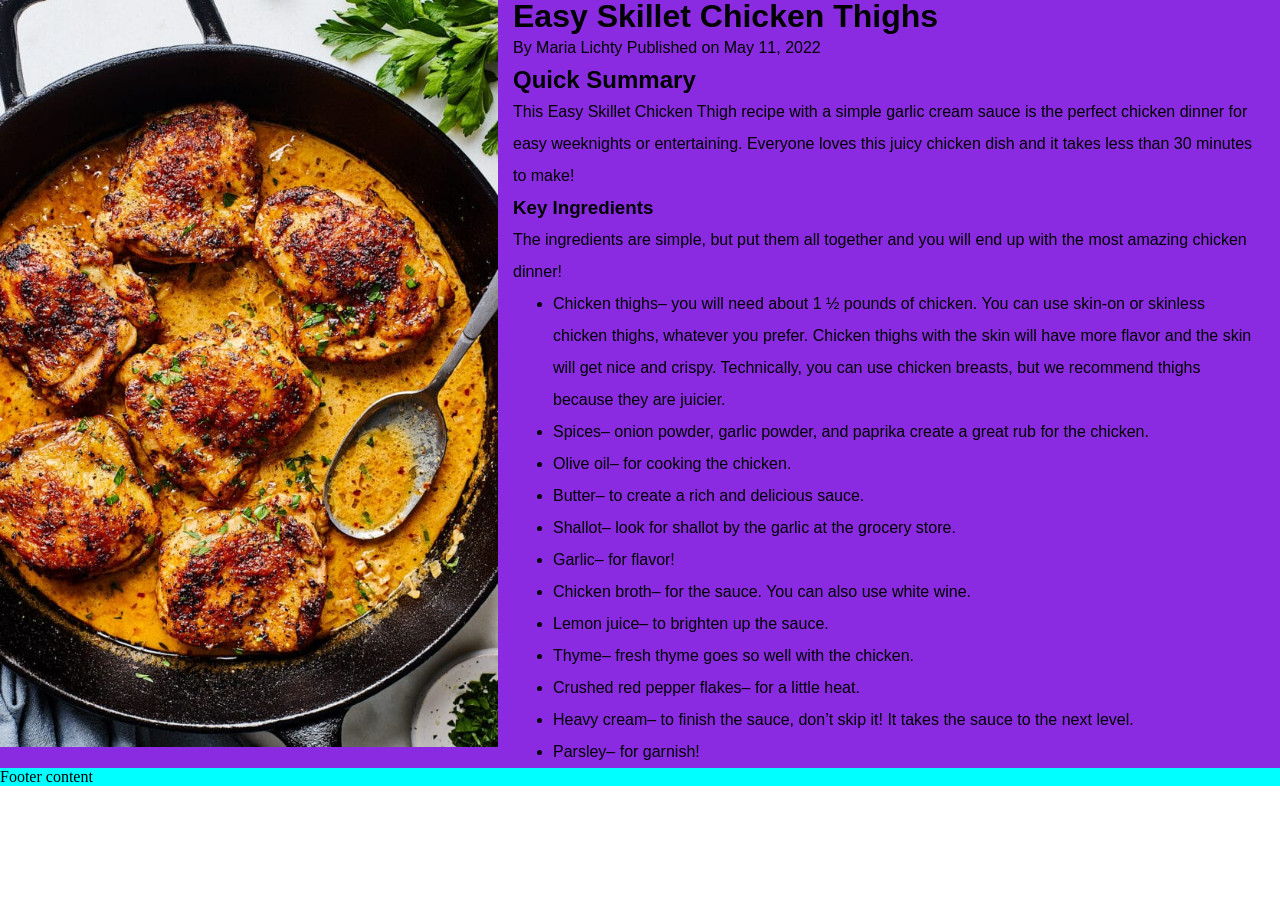
<file: ex/e6/index.html>
<!doctype html>
<html>
<head>
<meta charset="UTF-8">
<meta>
<meta name="viewport" content="width=device-width, initial-scale=1.0" />
<title>Responive web page</title>
<link rel="stylesheet" href="style.css">
</head>

<body>
<div id="recipe">
<img src="Chicken-Thighs-650x975.jpg" alt="Chicken Thighs">
<div id="summary">
<h1>Easy Skillet Chicken Thighs</h1>

<div id="author">By Maria Lichty

Published on May 11, 2022</div>
<h2>Quick Summary</h2>
<p>This Easy Skillet Chicken Thigh recipe with a simple garlic cream sauce is the perfect chicken dinner for easy weeknights or entertaining. Everyone loves this juicy chicken dish and it takes less than 30 minutes to make!</p>
<h3>Key Ingredients</h3>
<p>The ingredients are simple, but put them all together and you will end up with the most amazing chicken dinner!</p>
<ul>
<li>Chicken thighs– you will need about 1 ½ pounds of chicken. You can use skin-on or skinless chicken thighs, whatever you prefer. Chicken thighs with the skin will have more flavor and the skin will get nice and crispy. Technically, you can use chicken breasts, but we recommend thighs because they are juicier.</li>
<li>Spices– onion powder, garlic powder, and paprika create a great rub for the chicken.</li>
<li>Olive oil– for cooking the chicken.</li>
<li>Butter– to create a rich and delicious sauce. </li>
<li>Shallot– look for shallot by the garlic at the grocery store.</li>
<li>Garlic– for flavor!</li>
<li>Chicken broth– for the sauce. You can also use white wine.</li>
<li>Lemon juice– to brighten up the sauce.</li>
<li>Thyme– fresh thyme goes so well with the chicken.</li>
<li>Crushed red pepper flakes– for a little heat.</li>
<li>Heavy cream– to finish the sauce, don’t skip it! It takes the sauce to the next level.</li>
<li>Parsley– for garnish!</li>

</ul>
</div>
</div>
<footer>
<p>Footer content</p>
</footer>

</body>
</html>
</file>
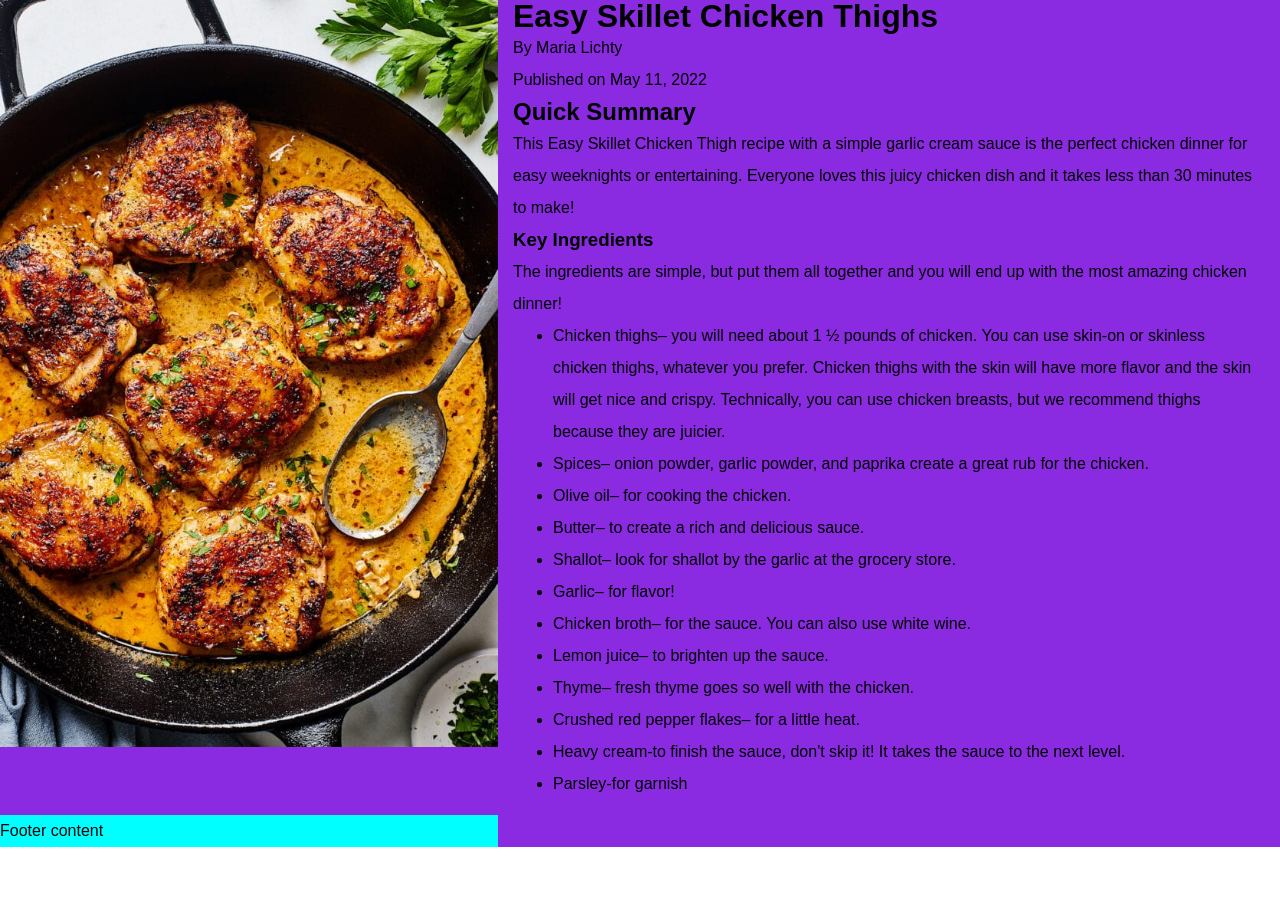
<file: ex/for_students/index.html>
<!doctype html>
<html>
<head>
<meta charset="UTF-8">
<meta>
<meta name="viewport" content="width=device-width, initial-scale=1.0" />
<title>Responive web page</title>
<link rel="stylesheet" href="style.css">
</head>

<body>	 
	<div id="recipe">
		<img src="Chicken-Thighs-650x975.jpg" alt="Chicken Thighs">
		<div id="summary">
		<h1>Easy Skillet Chicken Thighs</h1>
			<div id="author"> By Maria Lichty
			
				
			<div id="date"> Published on May 11, 2022</div>
			<h2>Quick Summary</h2>
			
<p> This Easy Skillet Chicken Thigh recipe with a simple garlic cream sauce is the perfect chicken dinner for easy weeknights or entertaining. Everyone loves this juicy chicken dish and it takes less than 30 minutes to make!</p>
			<h3>Key Ingredients</h3>
<p>The ingredients are simple, but put them all together and you will end up with the most amazing chicken dinner!</p>
<ul>
	<li>Chicken thighs– you will need about 1 ½ pounds of chicken. You can use skin-on or skinless chicken thighs, whatever you prefer. Chicken thighs with the skin will have more flavor and the skin will get nice and crispy. Technically, you can use chicken breasts, but we recommend thighs because they are juicier.</li>
	<li>Spices– onion powder, garlic powder, and paprika create a great rub for the chicken.</li>
	<li>Olive oil– for cooking the chicken.</li>
	<li>Butter– to create a rich and delicious sauce.
	</li>
	<li>Shallot– look for shallot by the garlic at the grocery store.</li>
	<li>Garlic– for flavor!</li>
	<li>Chicken broth– for the sauce. You can also use white wine.</li>
	<li>Lemon juice– to brighten up the sauce.</li>
	<li>Thyme– fresh thyme goes so well with the chicken.</li>
	<li>Crushed red pepper flakes– for a little heat.</li>
	<li>Heavy cream-to finish the sauce, don't skip it! It takes the sauce to the next level.</li>
	<li>Parsley-for garnish</li>
			
			
			</ul>
			
			
		</div>
	</div>
	<footer>
		<p>Footer content</p>
	</footer>

</body>
</html>
</file>
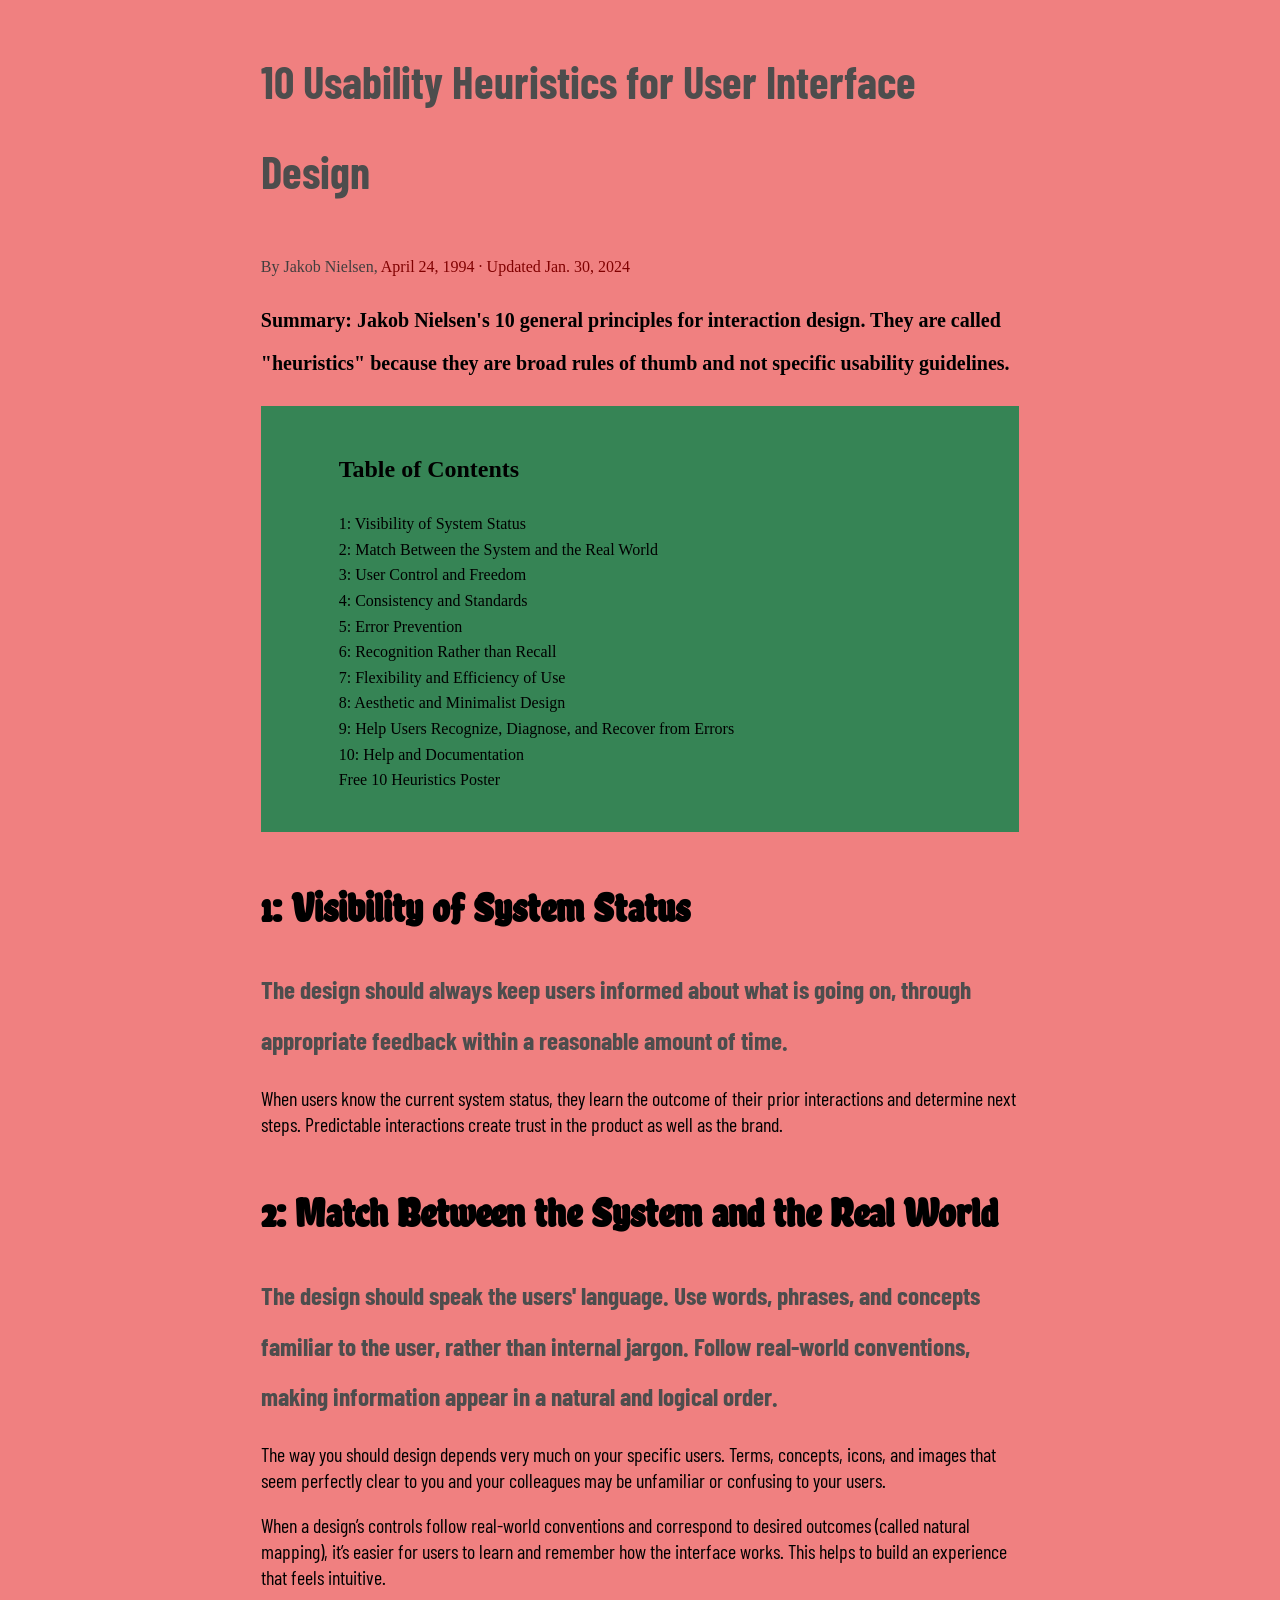
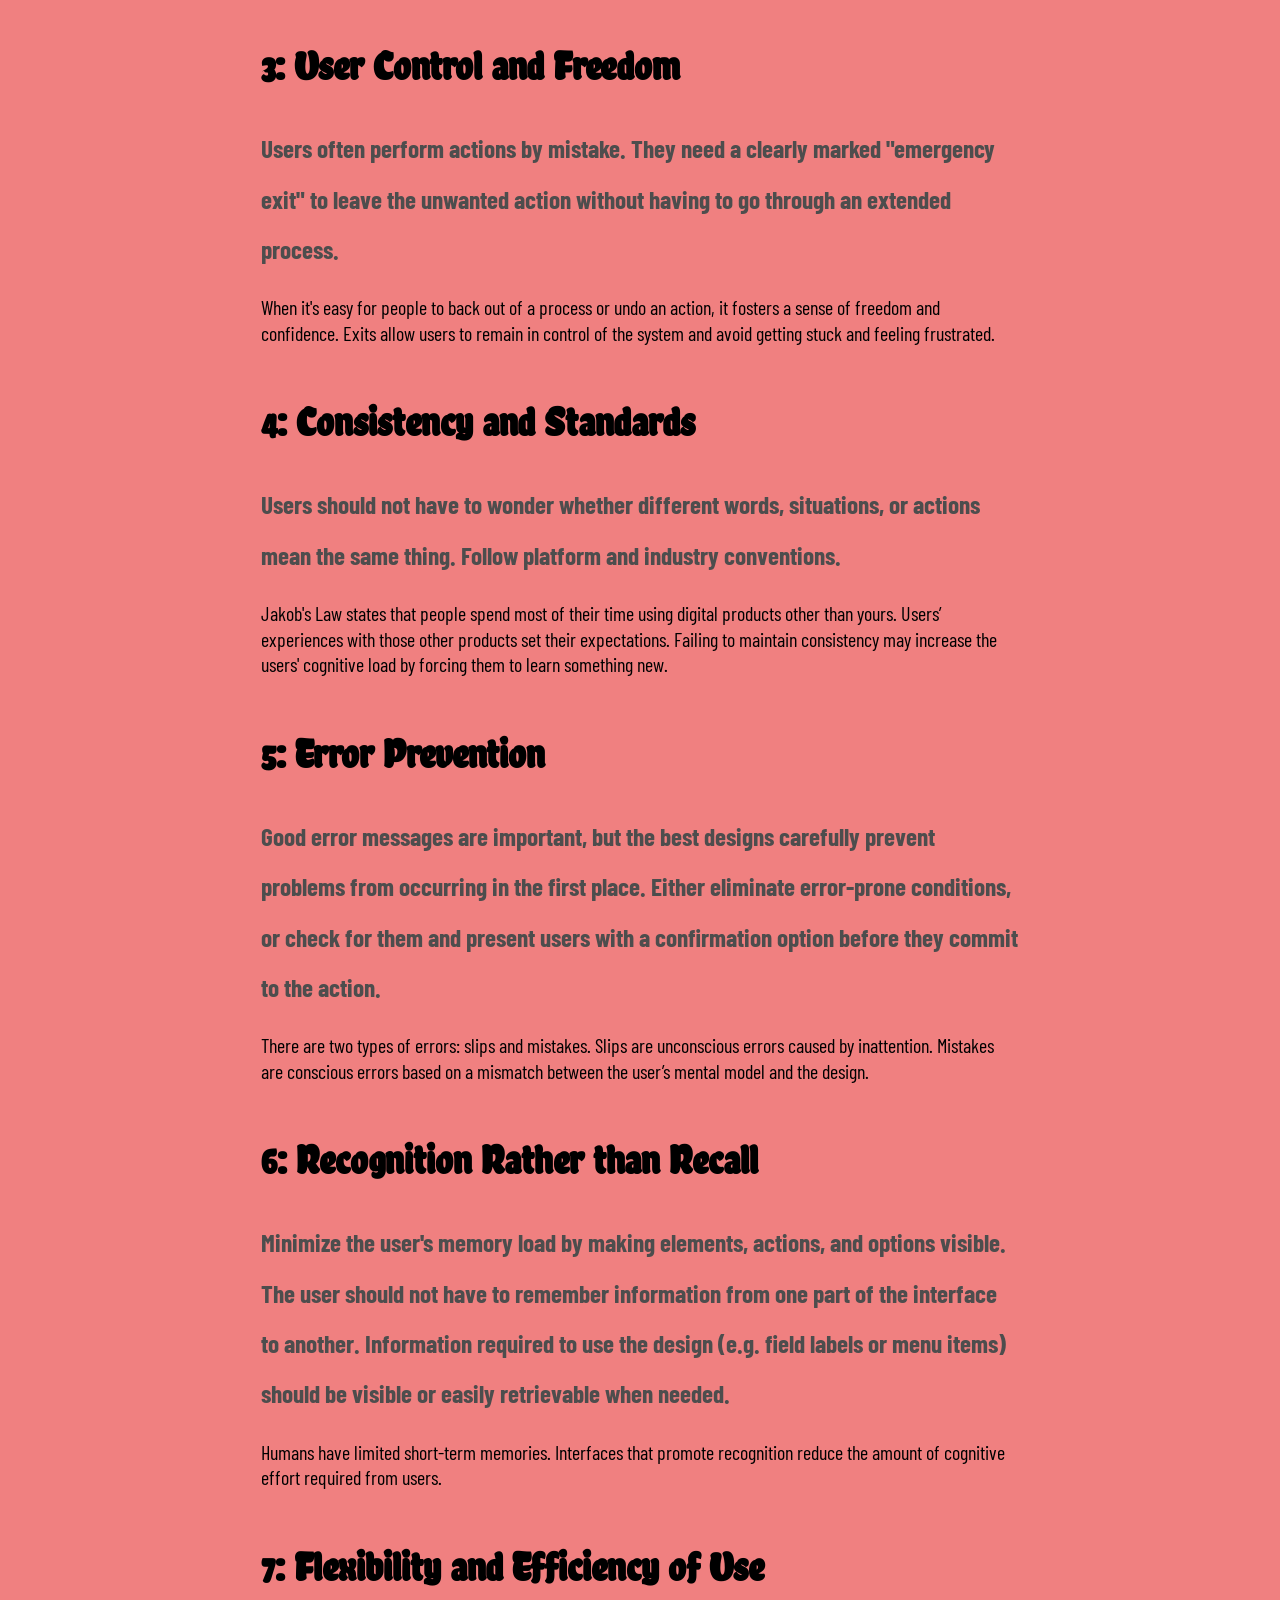
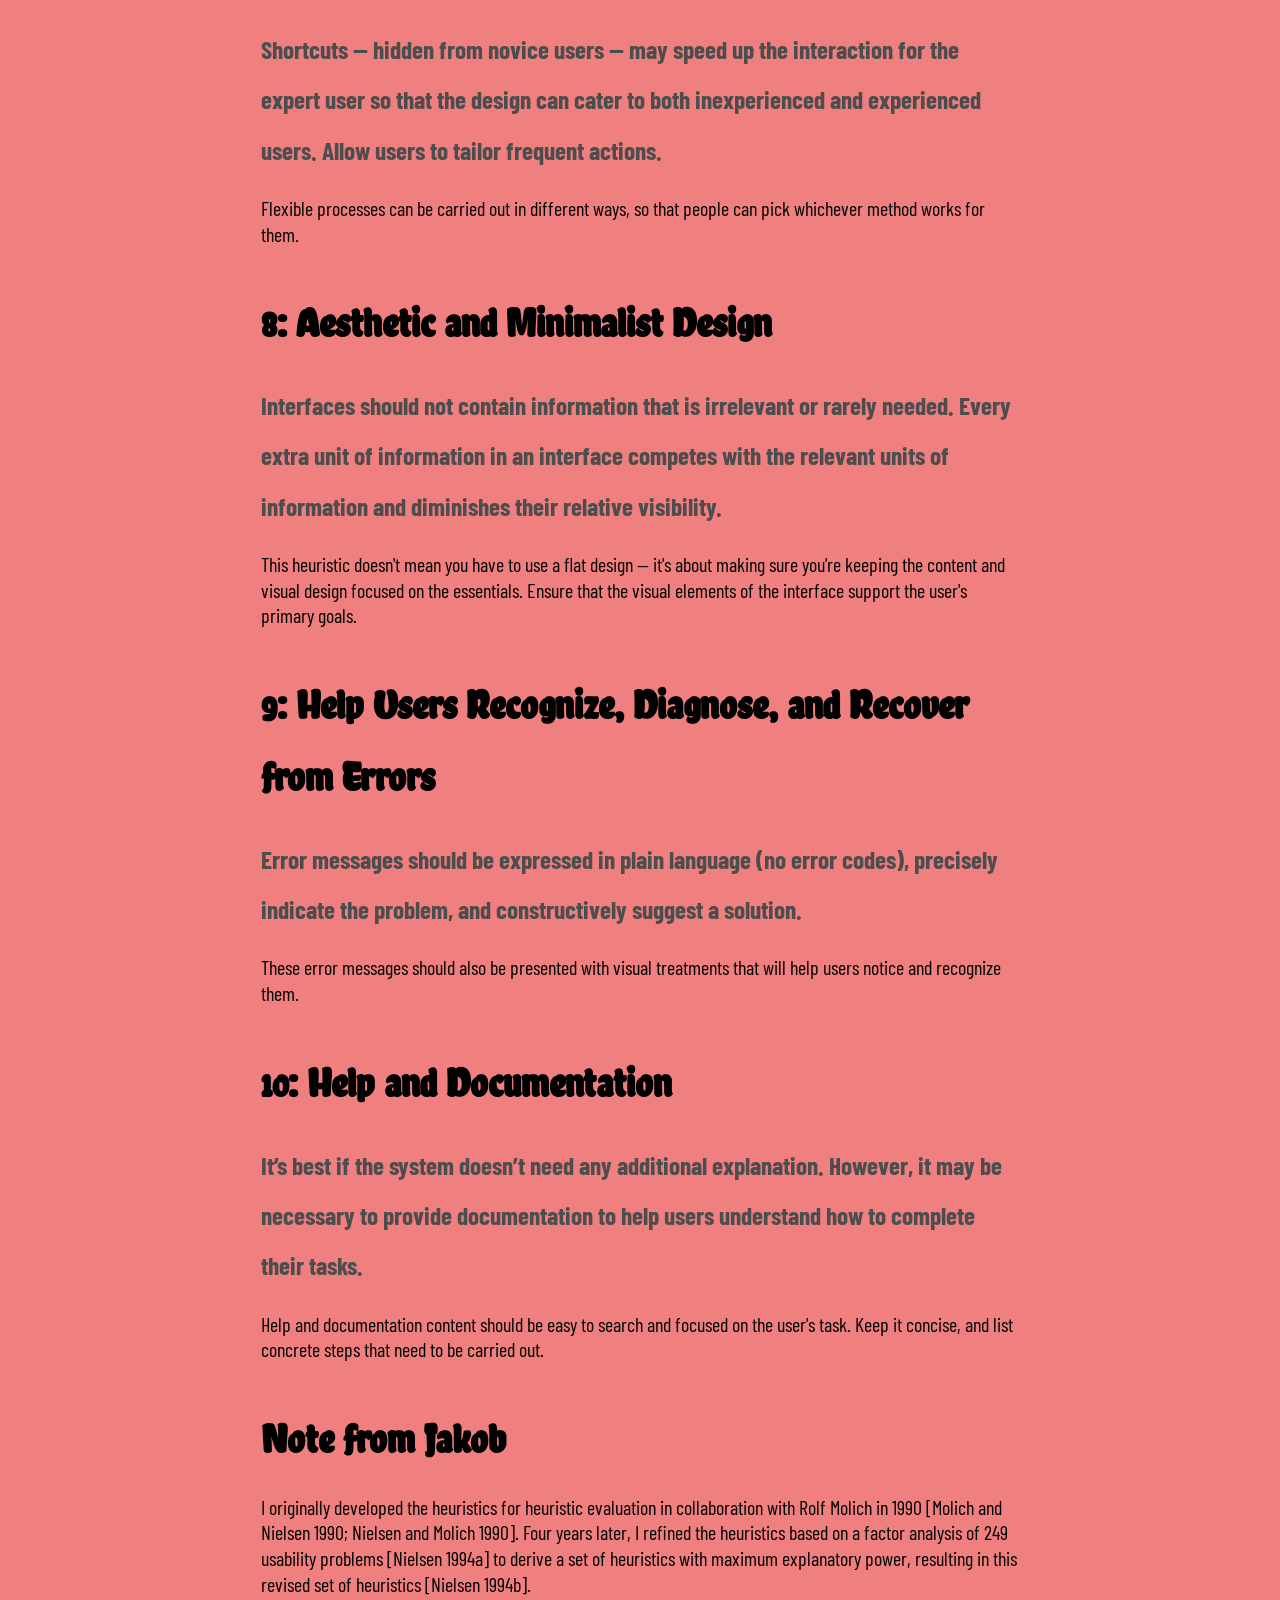
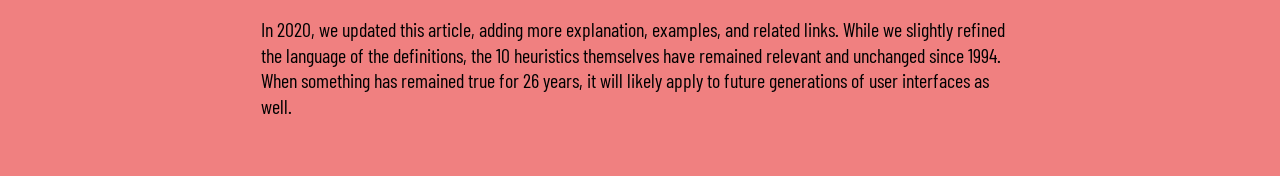
<file: e4/E4.html>
<!doctype html>
<html>
<head>
<meta charset="UTF-8">
<title>E4- text only layout</title>
	<link rel="stylesheet" href="Untitled-3.css"><link rel="preconnect" href="https://fonts.googleapis.com">
<link rel="preconnect" href="https://fonts.gstatic.com" crossorigin>
<link href="https://fonts.googleapis.com/css2?family=Barlow+Condensed:ital,wght@0,100;0,200;0,300;0,400;0,500;0,600;0,700;0,800;0,900;1,100;1,200;1,300;1,400;1,500;1,600;1,700;1,800;1,900&family=Chela+One&display=swap" rel="stylesheet">
	<link href="https://fonts.googleapis.com/css2?family=Chela+One&display=swap" rel="stylesheet">
	
</head>

<body>
	<article>
	<h1> 10 Usability Heuristics for User Interface Design</h1>
		<p class="author"> By Jakob Nielsen, <span class="date">April 24, 1994 · Updated Jan. 30, 2024</span></p>
	<h2> <div id="intro"> 
		<p>Summary:  Jakob Nielsen's 10 general principles for interaction design. They are called "heuristics" because they are broad rules of thumb and not specific usability guidelines.</p>

	</div></h2>
	<div id="toc">
		<ul>
<h2> Table of Contents</h2>
			<li>1: Visibility of System Status</li>
			<li>2: Match Between the System and the Real World</li>
			<li>3: User Control and Freedom</li>
			<li>4: Consistency and Standards</li>
			<li>5: Error Prevention</li>
			<li>6: Recognition Rather than Recall</li>
			<li>7: Flexibility and Efficiency of Use</li>
			<li>8: Aesthetic and Minimalist Design</li>
			<li>9: Help Users Recognize, Diagnose, and Recover from Errors</li>
			<li>10: Help and Documentation</li>
			<li>Free 10 Heuristics Poster</li>
			</ul>
		
		</div>
		
		<dl>
<dt>1: Visibility of System Status </dt>
<dd> <h1>The design should always keep users informed about what is going on, through appropriate feedback within a reasonable amount of time.</h1>
<p>When users know the current system status, they learn the outcome of their prior interactions and determine next steps. Predictable interactions create trust in the product as well as the brand.</p> </dd>
		
<dt>2: Match Between the System and the Real World </dt>
<dd><h1> The design should speak the users' language. Use words, phrases, and concepts familiar to the user, rather than internal jargon. Follow real-world conventions, making information appear in a natural and logical order.</h1>
 <p>The way you should design depends very much on your specific users. Terms, concepts, icons, and images that seem perfectly clear to you and your colleagues may be unfamiliar or confusing to your users. </p>
 <p>When a design’s controls follow real-world conventions and correspond to desired outcomes (called natural mapping), it’s easier for users to learn and remember how the interface works. This helps to build an experience that feels intuitive.</p> </dd>
			
<dt>3: User Control and Freedom </dt>
<dd><h1> Users often perform actions by mistake. They need a clearly marked "emergency exit" to leave the unwanted action without having to go through an extended process.</h1>
<p>When it's easy for people to back out of a process or undo an action, it fosters a sense of freedom and confidence. Exits allow users to remain in control of the system and avoid getting stuck and feeling frustrated.</p> </dd>
			
<dt>4: Consistency and Standards </dt>
<dd><h1> Users should not have to wonder whether different words, situations, or actions mean the same thing. Follow platform and industry conventions.</h1>
<p>Jakob's Law states that people spend most of their time using digital products other than yours. Users’ experiences with those other products set their expectations. Failing to maintain consistency may increase the users' cognitive load by forcing them to learn something new.</p> </dd>	
			
<dt>5: Error Prevention</dt>
<dd><h1> Good error messages are important, but the best designs carefully prevent problems from occurring in the first place. Either eliminate error-prone conditions, or check for them and present users with a confirmation option before they commit to the action.</h1>
<p>There are two types of errors: slips and mistakes. Slips are unconscious errors caused by inattention. Mistakes are conscious errors based on a mismatch between the user’s mental model and the design.</p> </dd>	
			
<dt>6: Recognition Rather than Recall</dt>
<dd> <h1>Minimize the user's memory load by making elements, actions, and options visible. The user should not have to remember information from one part of the interface to another. Information required to use the design (e.g. field labels or menu items) should be visible or easily retrievable when needed.</h1>
<p>Humans have limited short-term memories. Interfaces that promote recognition reduce the amount of cognitive effort required from users.</p> </dd>	

<dt>7: Flexibility and Efficiency of Use</dt>
<dd> <h1>Shortcuts — hidden from novice users — may speed up the interaction for the expert user so that the design can cater to both inexperienced and experienced users. Allow users to tailor frequent actions.</h1>
<p>Flexible processes can be carried out in different ways, so that people can pick whichever method works for them.</p> </dd>	

<dt>8: Aesthetic and Minimalist Design</dt>
<dd> <h1>Interfaces should not contain information that is irrelevant or rarely needed. Every extra unit of information in an interface competes with the relevant units of information and diminishes their relative visibility.</h1>
<p>This heuristic doesn't mean you have to use a flat design — it's about making sure you're keeping the content and visual design focused on the essentials. Ensure that the visual elements of the interface support the user's primary goals.</p> </dd>	

<dt>9: Help Users Recognize, Diagnose, and Recover from Errors</dt>
<dd> <h1>Error messages should be expressed in plain language (no error codes), precisely indicate the problem, and constructively suggest a solution.</h1>
	
<p>These error messages should also be presented with visual treatments that will help users notice and recognize them.</p> </dd>
			
<dt>10: Help and Documentation</dt>
<dd> <h1> It’s best if the system doesn’t need any additional explanation. However, it may be necessary to provide documentation to help users understand how to complete their tasks.</h1>
	
<p>Help and documentation content should be easy to search and focused on the user's task. Keep it concise, and list concrete steps that need to be carried out.</p> </dd>
			
<dt>Note from Jakob</dt>
<dd> <p> I originally developed the heuristics for heuristic evaluation in collaboration with Rolf Molich in 1990 [Molich and Nielsen 1990; Nielsen and Molich 1990]. Four years later, I refined the heuristics based on a factor analysis of 249 usability problems [Nielsen 1994a] to derive a set of heuristics with maximum explanatory power, resulting in this revised set of heuristics [Nielsen 1994b].</p>
	
<p>In 2020, we updated this article, adding more explanation, examples, and related links. While we slightly refined the language of the definitions, the 10 heuristics themselves have remained relevant and unchanged since 1994. When something has remained true for 26 years, it will likely apply to future generations of user interfaces as well.</p> </dd>
		</dl> </article>
</body>
</html>
</file>
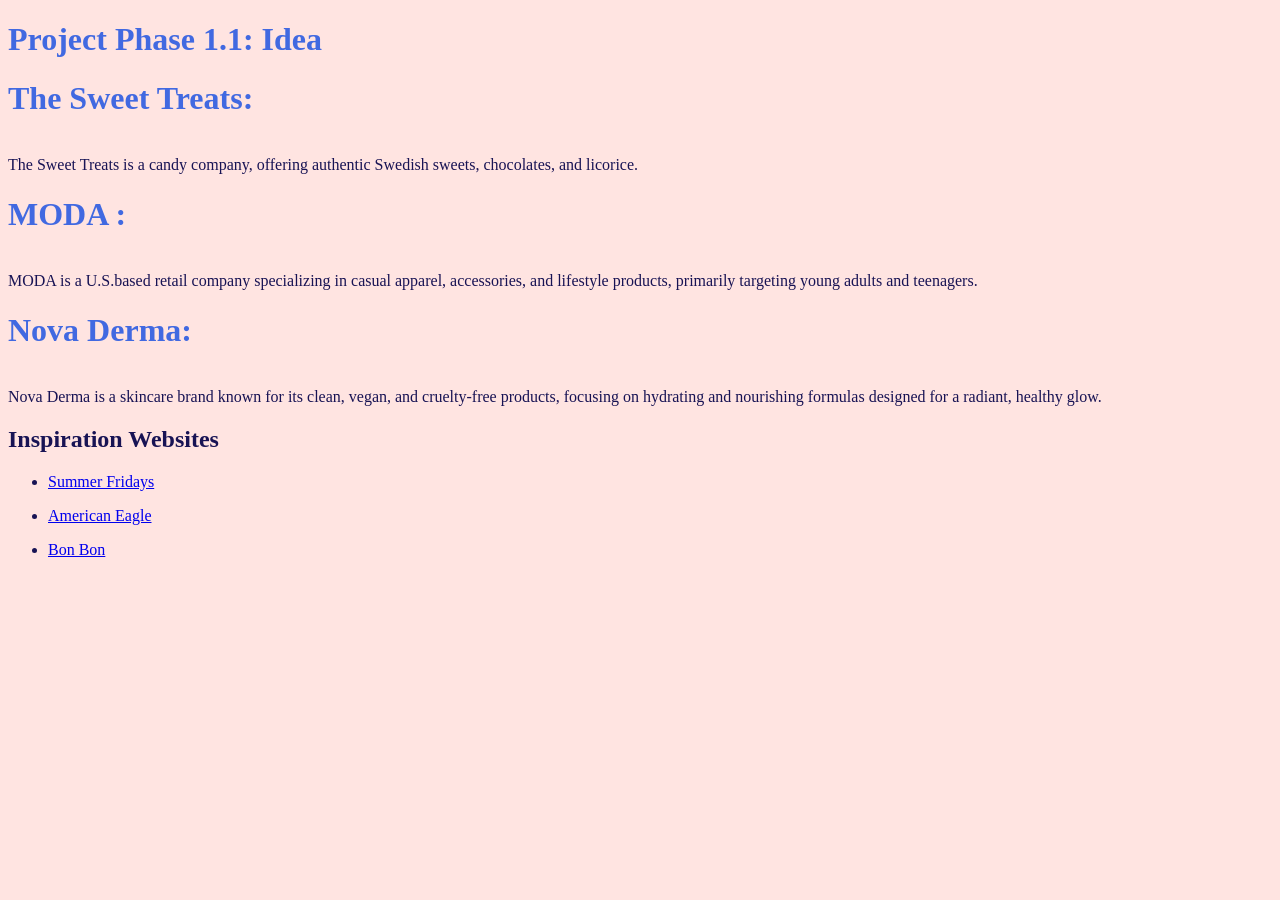
<file: p_process/3 ideas exercise.html>
<!doctype html>
<html>
<head>
<meta charset="UTF-8">
<title>Project Phase 1.1: Idea</title>
	<link rel="stylesheet" href="../css/Untitled-4.css"
	</head>

<body>
	<h1>Project Phase 1.1: Idea</h1>
	<h1> The Sweet Treats:</h1><br>
	<h>The Sweet Treats is a candy company, offering authentic Swedish sweets, chocolates, and licorice.</h>
	 
	
	<h1> MODA :</h1><br>
	<h>MODA is a U.S.based retail company specializing in casual apparel, accessories, and lifestyle products, primarily targeting young adults and teenagers.</h>
	 
	
	<h1> Nova Derma:</h1><br>
	<h>Nova Derma is a skincare brand known for its clean, vegan, and cruelty-free products, focusing on hydrating and nourishing formulas designed for a radiant, healthy glow.</h>
	 
	
	<h2> Inspiration Websites</h2>
<p2>
	<p> <ul><li><a href="https://summerfridays.com">Summer Fridays</a></li></ul>
	<ul><li><a href="https://www.ae.com/us/en">American Eagle</a></li></ul>
	<ul><li><a href="https://bonbonnyc.com/?srsltid=AfmBOoqeMPXdRVBUL_oqereeTyOY5GYIJOC_VWtStkHwMI3_f-3k3On0"> Bon Bon</a></li></ul>
	</p></p2>
</body>
</html>
</file>
<file: ex/e6/style.css>
@charset "UTF-8";
* {
margin: 0;
box-sizing: border-box;
}
html, body {
height: 100%;
margin: 0;
}

body {
max-inline-size: 1440px;
margin-inline: auto;
}
#fullheight {
height:100%;
min-height: 100%;
display:grid;
grid-template-columns: auto 1fr auto;
}
#recipe {
font-family: "Gill Sans", "Gill Sans MT", "Myriad Pro", "DejaVu Sans Condensed", Helvetica, Arial, "sans-serif";
line-height: 2em;
}

img {
width:100%;
height:auto;
}

footer {
background-color: aqua;
}

/* Small devices (portrait tablets and large phones, 480px and up) */
@media only screen and (min-width: 480px) {
#recipe {background: green;
display: grid;
grid-template-columns: 1fr;
}
}

/* Medium devices (landscape tablets, 768px and up) */
@media only screen and (min-width: 768px) {
#recipe {background: blue;
display: grid;
grid-template-columns: 1fr 1fr;
}
}

/* Medium devices (landscape tablets, 1200px and up) */
@media only screen and (min-width:1200px){
body{ height: 100%;}
#recipe {
background-color: blueviolet;
display: grid;
grid-template-columns: 1fr 1.5fr;
gap:15px;
padding-right: 20px;
}
}
</file>
<file: ex/for_students/style.css>
@charset "UTF-8";
/* CSS Document */
* {
  margin: 0;
  box-sizing: border-box;
}
html, body {
  height: 100%;
  margin: 0;
}
body {
	max-inline-size: 1440px;
	margin-inline: auto;
}
#fullheight {
	height:100%;
	min-height: 100%;
	display:grid;
	grid-template-columns: auto 1fr auto;}
	
	
	
#recipe {
	font-family: "Gill Sans", "Gill Sans MT", "Myriad Pro", "DejaVu Sans Condensed", Helvetica, Arial, "sans-serif";
	line-height: 2em;
}

img {
	width:100%;
	height:auto;
}

footer {
	background-color: aqua;
}
li {line-height: 2em}

/* Small devices (portrait tablets and large phones, 480px and up) */
@media only screen and (min-width: 480px) {
  #recipe {background: green;
	  display: grid;
	grid-template-columns;  1fr;
	}
}

/* Medium devices (landscape tablets, 768px and up) */
@media only screen and (min-width: 768px) {
  #recipe {background: blue;
	  display: grid;
	grid-template-columns; 1fr 1fr;
	}
	

/* Medium devices (landscape tablets, 1200px and up) */
@media only screen and (min-width:1200px){
	body{ height: 100%;}
	
	#recipe {
		background-color: blueviolet;
		display: grid;
		grid-template-columns: 1fr 1.5fr;
		gap:15px;
		padding-right: 20px;}
</file>
<file: e4/Untitled-3.css>
@charset "UTF-8";
/* CSS Document */

body {
	background-color: #F08080;
	font-size:100%;
	line-height: 1.6em;
	font-family: Georgia, serif;
	}
article {
	width: 60%;
	margin: 0 auto;	
}

h1 {font-weight: bold;
    color: rgb(77,77,77);
	font-size: 2.8em;
	line-height: 2em;
  font-family: "Barlow Condensed", serif;
  font-style: italic;
  font-style: normal;
}

h2 {line-height: 1.8em;}

p{
	font-size: 1.2em
}
#toc {
	background-color:#368455;
	padding:3% 5%;
	margin-bottom: 40px;
	
}

li{
	
	list-style: none;
	
}
dt{
  font-family: "Chela One", serif;
  font-weight: bold;
  font-style: normal;
font-size: 40px;
	line-height: 1.8em;
}

dd{
	margin-left: 0;
	padding-bottom: 20px;
	font-family: "Barlow Condensed", sans-serif;
font-weight: 400;
font-style: normal;
	font-size: 9px;
	
}
p{font-size: 20px;}

.author{
	font-size:1em;
	color:#423E3E
}

.date {
	color:#800000

}
</file>
<file: css/Untitled-4.css>
@charset "UTF-8";
/* CSS Document */
h1{color: royalblue;}

body {
  background-color: mistyrose;
  color: #181354;
</file>
